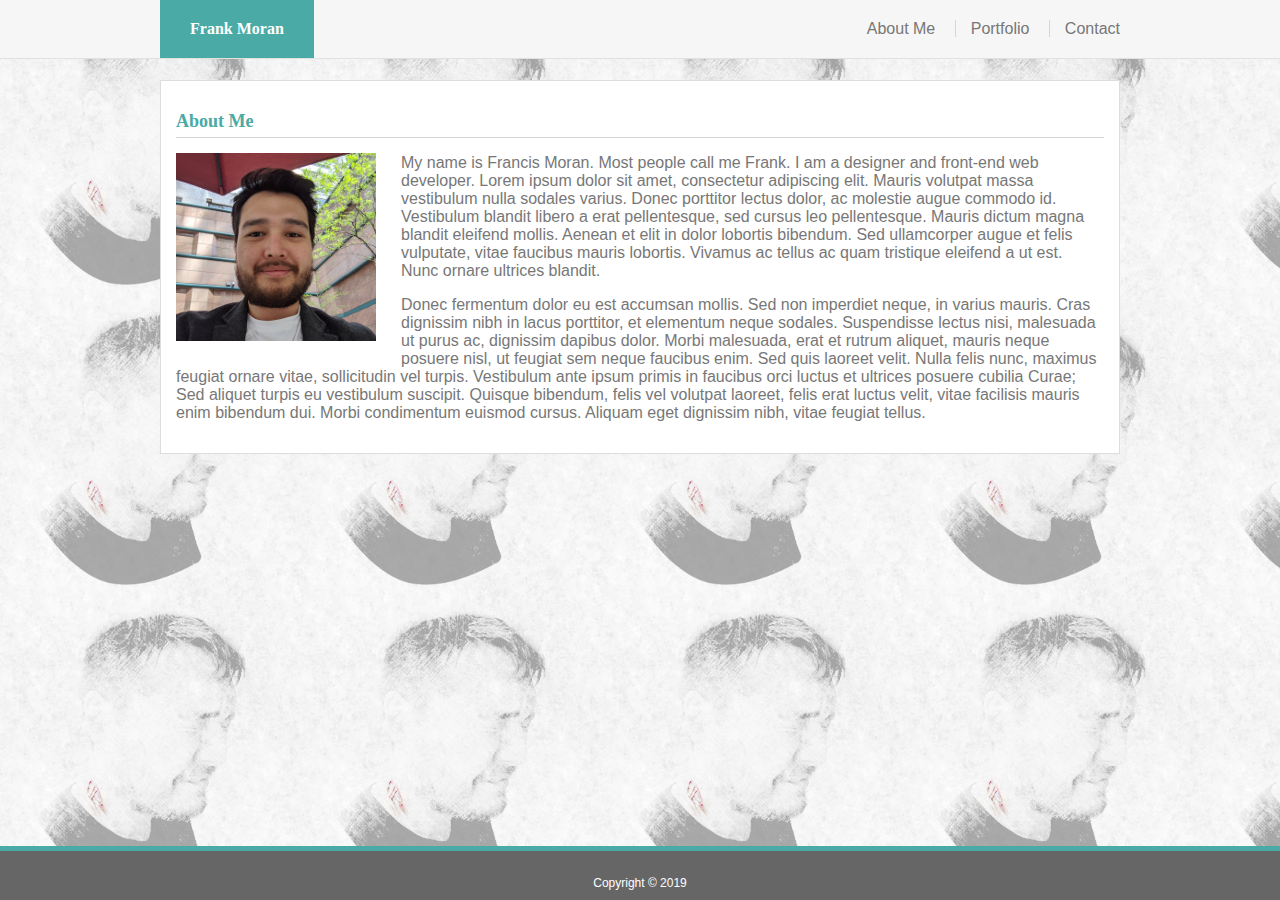
<file: index.html>
<!DOCTYPE html>
	<html>
		<head>
			<title>Frank Moran - About Me</title>
<!-- 			<link rel="stylesheet" type="text/css" href="assets/css/reset.css">
 -->			<link rel="stylesheet" type="text/css" href="assets/css/style.css">
		</head>
		<body>
			<nav>
				<div class="navbar--content" style="">
					<div class="navbar--name" style=""><h1>Frank Moran</h1></div>
					<div class="navbar--links" style="">
						<ul style="">
							<li><a href="index.html">About Me</a></li>
							<li><a href="portfolio.html">Portfolio</a></li>
							<li><a href="contact.html">Contact</a></li>
						</ul>
					</div>
				</div>
			</nav>
			<div class="body--container">
				<div class="body--content">
						<div class="body--title">
							<h2>About Me</h2>
						</div>
						<img class="portrait" src="assets/images/portrait.png" alt="Frank Moran" />
						<p>My name is Francis Moran. Most people call me Frank. I am a designer and front-end web developer. Lorem ipsum dolor sit amet, consectetur adipiscing elit. Mauris volutpat massa vestibulum nulla sodales varius. Donec porttitor lectus dolor, ac molestie augue commodo id. Vestibulum blandit libero a erat pellentesque, sed cursus leo pellentesque. Mauris dictum magna blandit eleifend mollis. Aenean et elit in dolor lobortis bibendum. Sed ullamcorper augue et felis vulputate, vitae faucibus mauris lobortis. Vivamus ac tellus ac quam tristique eleifend a ut est. Nunc ornare ultrices blandit.
						</p>

						<p>
						Donec fermentum dolor eu est accumsan mollis. Sed non imperdiet neque, in varius mauris. Cras dignissim nibh in lacus porttitor, et elementum neque sodales. Suspendisse lectus nisi, malesuada ut purus ac, dignissim dapibus dolor. Morbi malesuada, erat et rutrum aliquet, mauris neque posuere nisl, ut feugiat sem neque faucibus enim. Sed quis laoreet velit. Nulla felis nunc, maximus feugiat ornare vitae, sollicitudin vel turpis. Vestibulum ante ipsum primis in faucibus orci luctus et ultrices posuere cubilia Curae; Sed aliquet turpis eu vestibulum suscipit. Quisque bibendum, felis vel volutpat laoreet, felis erat luctus velit, vitae facilisis mauris enim bibendum dui. Morbi condimentum euismod cursus. Aliquam eget dignissim nibh, vitae feugiat tellus.
						</p>
				</div>
			</div>
			<footer>
				<div class="footer--content">
					Copyright &copy; 2019
				</div>
			</footer>
		</body>
	</html>
</html>
</file>
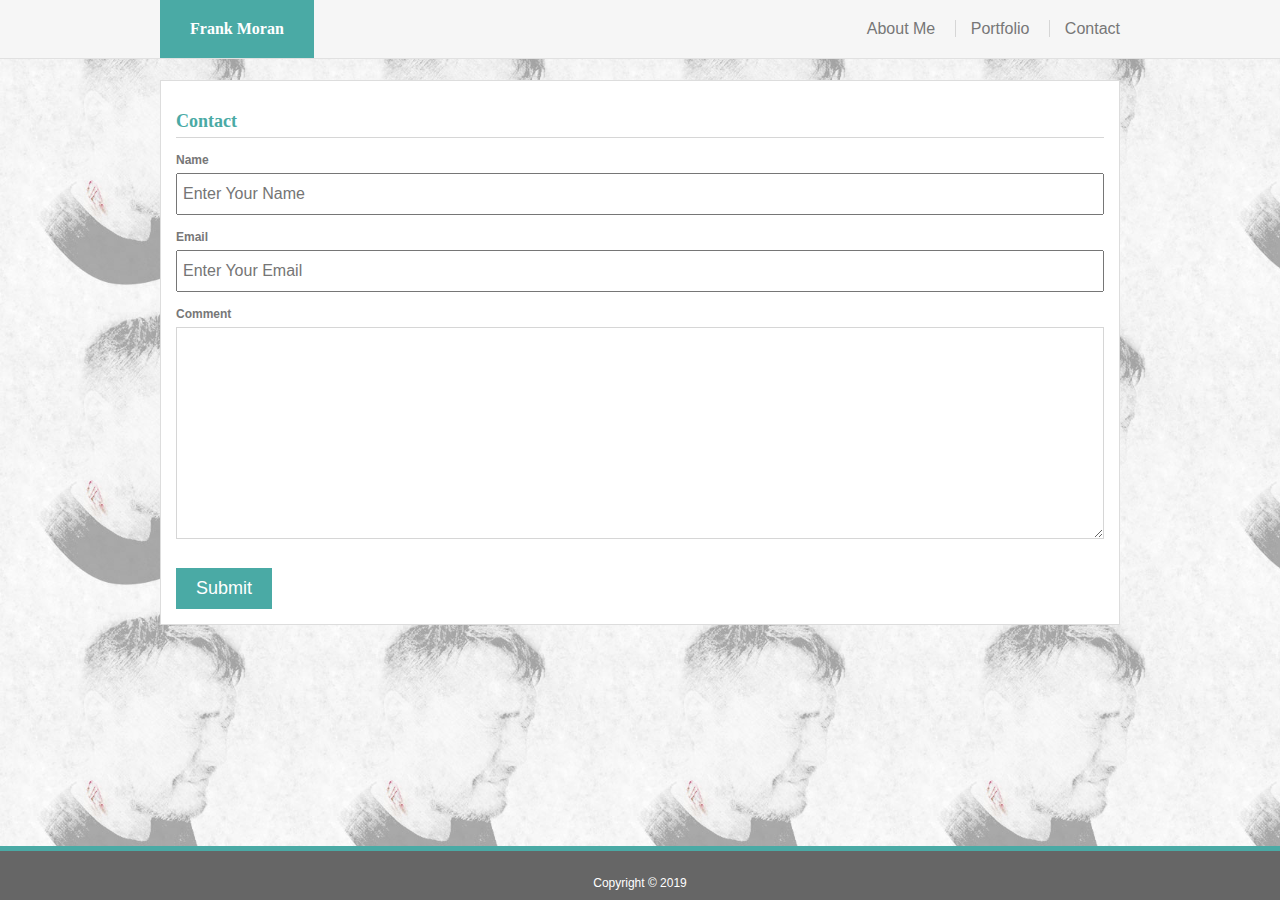
<file: contact.html>
<!DOCTYPE html>
	<html>
		<head>
			<title>Frank Moran - Contact</title>
			<!-- <link rel="stylesheet" type="text/css" href="assets/css/reset.css"> -->
			<link rel="stylesheet" type="text/css" href="assets/css/style.css">
		</head>
		<body>
			<nav>
				<div class="navbar--content" style="">
					<div class="navbar--name" style=""><h1>Frank Moran</h1></div>
					<div class="navbar--links" style="">
						<ul style="">
							<li><a href="index.html">About Me</a></li>
							<li><a href="portfolio.html">Portfolio</a></li>
							<li><a href="contact.html">Contact</a></li>
						</ul>
					</div>
				</div>
			</nav>
			<div class="body--container">
				<div class="body--content">
					<div class="body--title">
						<h2>Contact</h2>
					</div>
					<form class="contact--form" action="/send" method="post">
						<label class="contact--label" for="name">Name</label>
						<input class="contact--input" type="text" name="name" placeholder="Enter Your Name">

						<label class="contact--label" for="name">Email</label>
						<input class="contact--input" type="text" name="email" placeholder="Enter Your Email">

						<label class="contact--label" for="name">Comment</label>
						<textarea class="contact--message" name="message" rows="10" cols="30"></textarea>

						<button class="contact--button" type="submit">Submit</button>
					</form>
				</div>
			</div>
			<footer>
				<div class="footer--content">
					Copyright &copy; 2019
				</div>
			</footer>
		</body>
	</html>
</html>
</file>
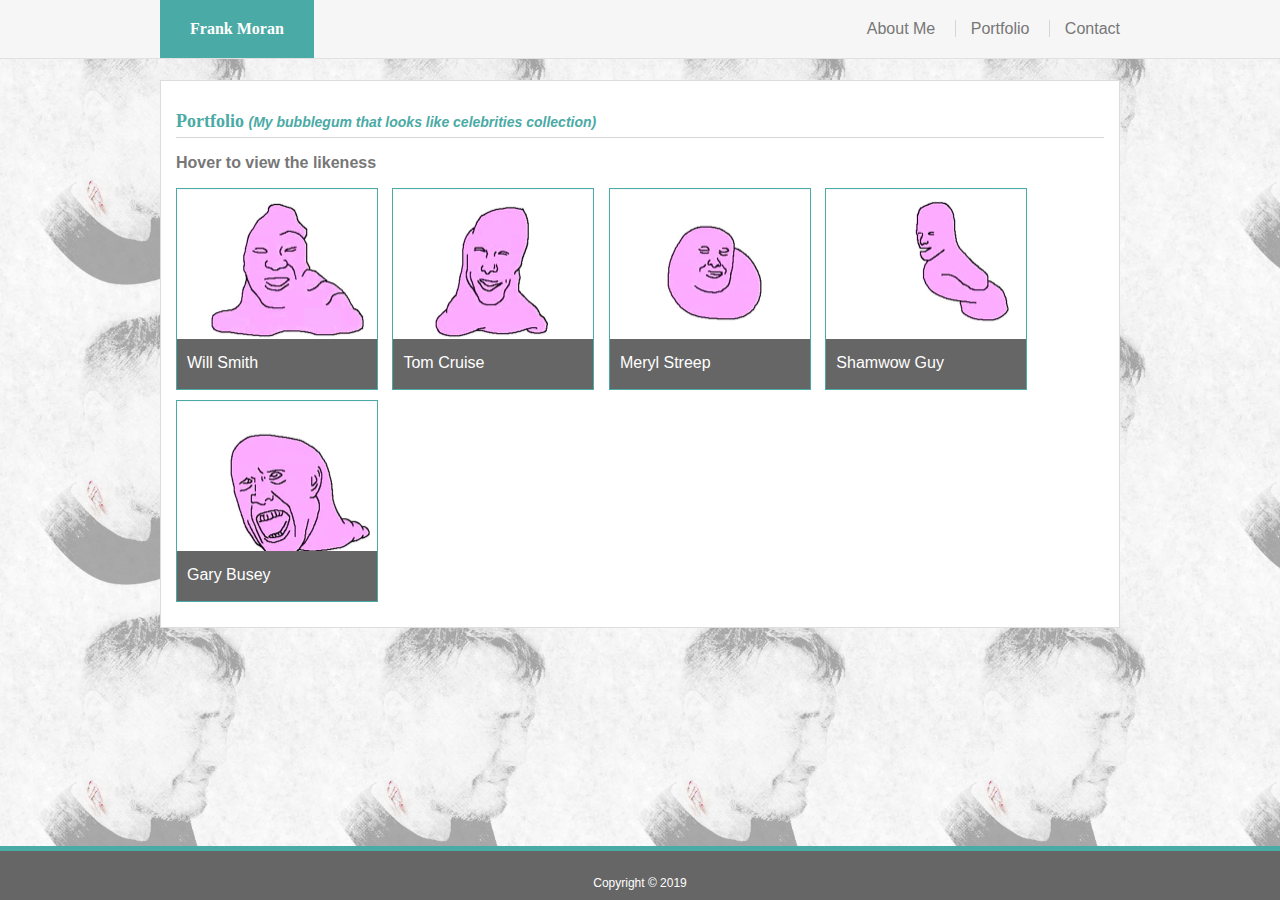
<file: portfolio.html>
<!DOCTYPE html>
	<html>
		<head>
			<title>Frank Moran - Portfolio</title>
			<!-- <link rel="stylesheet" type="text/css" href="assets/css/reset.css"> -->
			<link rel="stylesheet" type="text/css" href="assets/css/style.css">
		</head>
		<body>
			<nav>
				<div class="navbar--content" style="">
					<div class="navbar--name" style=""><h1>Frank Moran</h1></div>
					<div class="navbar--links" style="">
						<ul style="">
							<li><a href="index.html">About Me</a></li>
							<li><a href="portfolio.html">Portfolio</a></li>
							<li><a href="contact.html">Contact</a></li>
						</ul>
					</div>
				</div>
			</nav>
			<div class="body--container">
				<div class="body--content">
						<div class="body--title">
							<h2>Portfolio <em>(My bubblegum that looks like celebrities collection)</em></h2>

						</div>
						<h3>Hover to view the likeness</h3>
						<div class="portfolio--thumb will">&nbsp;
							<div class="portfolio--text">Will Smith</div>
						</div>
						<div class="portfolio--thumb tom">&nbsp;
							<div class="portfolio--text">Tom Cruise</div>
						</div>
						<div class="portfolio--thumb meryl">&nbsp;
							<div class="portfolio--text">Meryl Streep</div>
						</div>
						<div class="portfolio--thumb shamwow">&nbsp;
							<div class="portfolio--text">Shamwow Guy</div>
						</div>
						<div class="portfolio--thumb gary">&nbsp;
							<div class="portfolio--text">Gary Busey</div>
						</div>
				</div>
			</div>
			<footer>
				<div class="footer--content">
					Copyright &copy; 2019
				</div>
			</footer>
		</body>
	</html>
</html>
</file>
<file: assets/css/style.css>
html, body {
	height: 100%;
	min-height: 100%;
}

body {
	margin: 0;
	background-color: #e1e1e1;
	display: flex;
	flex-direction: column;
	color: #777777;
	font-family: 'Arial', 'Helvetica Neue', Helvetica, sans-serif;
	background-image: url('../images/background.jpg');
	background-repeat: repeat;
    background-size: 300px 300px;
}

nav {
	/*background-color: #FFFFFF;*/
	background-color: #F6F6F6;
	border-bottom: 1px solid #e1e1e1;
	/*padding: 10px 0;*/
	position: fixed;
    width: 100%;
    z-index: 999;
}

nav a {
	text-decoration: none;
	color: #777777;
	
}

nav a:hover {
	color: #4aaaa5;
}

h3 {
	font-size: 16px;
}

.navbar--content {
	width: 960px;
	margin: auto; 
	display: flex; 
	flex-direction: row;
}

.navbar--name {
	display: inline;
	background-color: #4aaaa5;
	color: #FFFFFF;
	padding: 20px 30px;
}

.navbar--name h1 {
	margin: 0;
	font-family: 'Georgia', Times, 'Times New Roman', serif;
	font-size: 16px;
}

.navbar--links {
	display: inline;
	right: 0;
	flex-grow: 2; 
	text-align: right;
}

.navbar--links ul {
	display: inline-block;
	/*padding-left: 0;*/
	padding: 20px 0;
	margin-top: 0;
	margin-bottom: 0;
}

.navbar--links ul li {
	display: inline;
	padding: 0 15px;
	border-left: 1px solid #d6d6d6;

}

.navbar--links ul li:first-child {
	border-left: none;
}

.navbar--links ul li:last-child {
	padding: 0 0 0 15px;
}

.body--container {
	flex: 1;
}
.body--content {
	width: 960px;
	margin: auto; 
	background-color: #FFFFFF;
	border: 1px solid #dddddd;
	margin-top: 80px;
	margin-bottom: 20px;
	box-sizing: border-box;
	padding: 15px;
}

.body--title h2 {
	font-family: 'Georgia', Times, 'Times New Roman', serif;
	font-size: 18px;
	color: #4aaaa5;
	border-bottom: 1px solid #d6d6d6;
	padding-bottom: 5px;
}

.body--title h2 em{
	font-family: 'Arial', 'Helvetica Neue', Helvetica, sans-serif;
	font-size: 14px;
}

.portrait {
	margin: 0 25px 25px 0;
	width: 200px;
	float: left;
}

.portfolio--thumb {
	display: inline-block;
	width: 200px;
	height: 200px;
	border: 1px solid #4aaaa5;
	margin-right: 10px;
	margin-bottom: 10px;
	position: relative;
}

.portfolio--thumb.will {
	background-image: url('../images/thumbs/will-1.jpg');
	background-size: 200px 163px;
}

.portfolio--thumb.will:hover {
	background-image: url('../images/thumbs/will-2.jpg');
}

.portfolio--thumb.meryl {
	background-image: url('../images/thumbs/meryl-1.jpg');
	background-size: 200px 163px;
}

.portfolio--thumb.meryl:hover {
	background-image: url('../images/thumbs/meryl-2.jpg');
}

.portfolio--thumb.gary {
	background-image: url('../images/thumbs/gary-1.jpg');
	background-size: 200px 163px;
}

.portfolio--thumb.gary:hover {
	background-image: url('../images/thumbs/gary-2.jpg');
}

.portfolio--thumb.tom {
	background-image: url('../images/thumbs/tom-1.jpg');
	background-size: 200px 163px;
}

.portfolio--thumb.tom:hover {
	background-image: url('../images/thumbs/tom-2.jpg');
}

.portfolio--thumb.shamwow {
	background-image: url('../images/thumbs/shamwow-1.jpg');
	background-size: 200px 163px;
}

.portfolio--thumb.shamwow:hover {
	background-image: url('../images/thumbs/shamwow-2.jpg');
}

.portfolio--text {
	position: absolute;
	bottom: 0px;
	width: 100%;
	height: 50px;
	background-color: #666;
	color: #FFFFFF;
	padding: 15px 10px 10px 10px;
	box-sizing: border-box;
}

footer {
	background-color: #666666;
	border-top: 5px solid #4aaaa5;
	flex-shrink: 0;
}

.footer--content {
	width: 960px;
	margin: auto;
	text-align: center;
	color: #FFFFFF;
	padding: 25px 0 10px;
	font-size: 12px;
}

.contact--form {

}

.contact--label {
	display: block;
	font-weight: bold;
	font-size: 12px;
}

.contact--input {
	width: 100%;
    padding: 10px 5px;
    box-sizing: border-box;
    font-size: 16px;
    margin: 6px 0 15px;
}

.contact--message {
	width: 100%;
	padding: 10px 5px;
	box-sizing: border-box;
    font-size: 16px;
    margin: 6px 0 15px;	
    border-color: #d6d6d6;
}

.contact--button {
	margin-top: 10px;
	background-color: #4aaaa5;
	color: #FFFFFF;
	font-size: 18px;
	font-family: 'Arial', 'Helvetica Neue', Helvetica, sans-serif;
	padding: 10px 20px;
	border: none;
}

.contact--button:hover {
	background-color: #4A8BA5;
	cursor: pointer;
}
</file>
